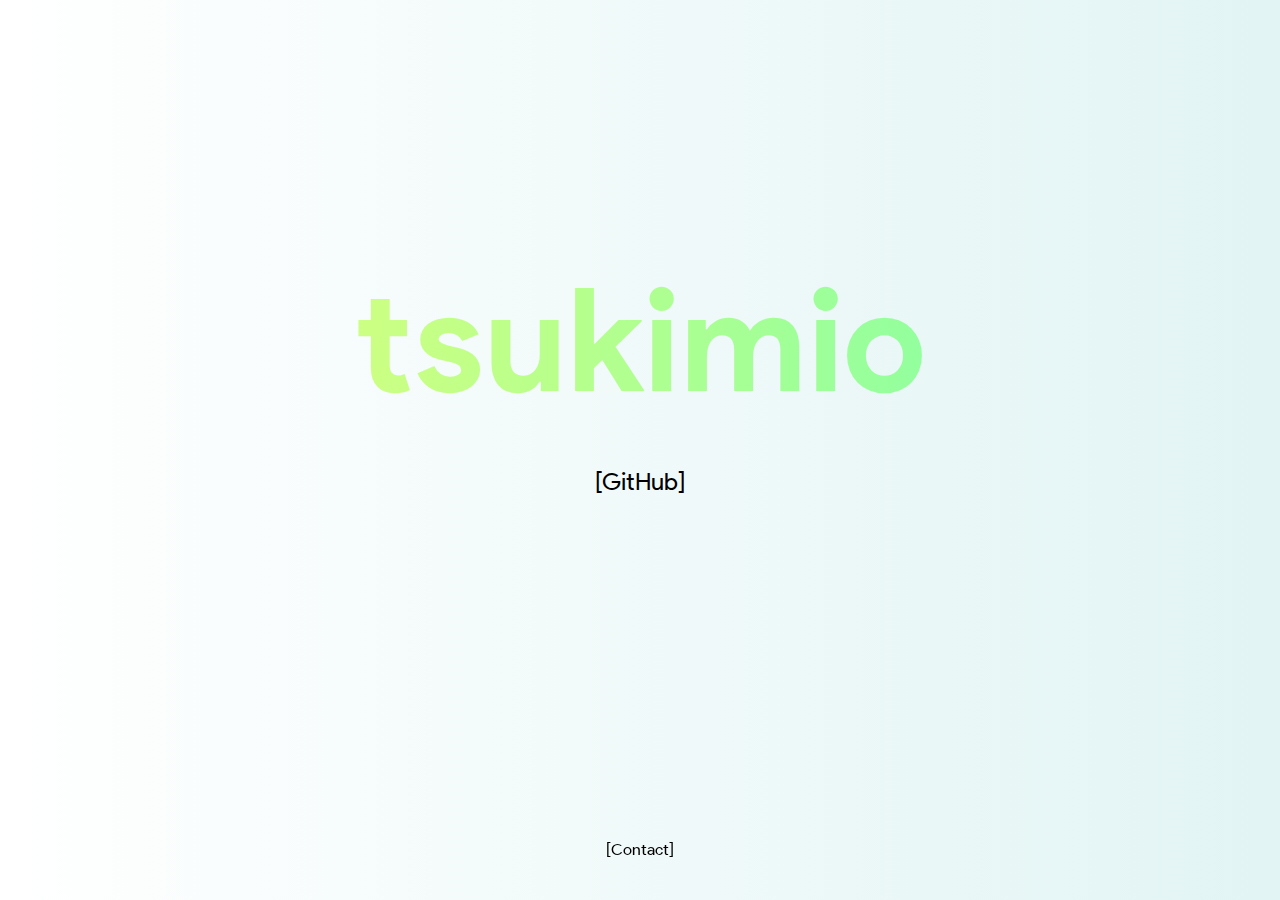
<file: index.html>
<!DOCTYPE html>
<html lang="en">
    <head>
        <!-- meta -->
        <meta charset="UTF-8">
        <meta name="viewport" content="width=device-width, initial-scale=1.0">
        <meta content="tsukimio" property="og:title" />
        <meta content="https://tsukim.io" property="og:url" />
        <meta content="#bae9fc" name="theme-color" />

        <!-- favicon -->
        <link rel="icon" type="image/svg+xml" href="/assets/images/logo.svg" sizes="any">

        <!-- css -->
        <link rel="stylesheet" href="/assets/css/main.css">

        <!-- tracking -->
        <script async defer src="https://a.tsukim.io/latest.js"></script> 
        <noscript><img src="https://a.tsukim.io/noscript.gif" alt="" referrerpolicy="no-referrer-when-downgrade" /></noscript>

        <!-- title -->
        <title>tsukimio</title>
    </head>
    <body>
    <div class="framed">
        <h1>tsukimio</h1>
        <div class="links">
            <p>[ </p><a href="https://github.com/tsukimio">GitHub</a><p> ]</p>
        </div>
        <div class="links">
            <p>[ </p><a href="mailto:hi@tsukim.io">Contact</a><p> ]</p>
        </div>
    </div>
    </body>
</html>
</file>
<file: assets/css/main.css>
@font-face {
    font-family: 'Product Sans';
    src: url('/assets/fonts/ProductSans-Regular.woff');
    font-weight: normal;
}
@font-face {
    font-family: 'Product Sans';
    src: url('/assets/fonts/ProductSans-Bold.woff');
    font-weight: bold;
}

:root {
        background: linear-gradient(90deg, #FFF 0%, #E2F4F4 100%);
    }

::selection {
    background: #7cc2ff73;
}

h1 {
    font-family: 'Product Sans', sans-serif;
    font-size: 9rem;
    font-weight: bold;
    text-align: center;
    margin-bottom: 1rem;
    margin-top: 20%;
    background:linear-gradient(to right,#efff72,#70ffae,#72e5ff, #747eff) left/300% 100%;
    -webkit-background-clip: text;
    background-clip: text;
    -webkit-text-fill-color: transparent;
    animation:change 15s infinite linear alternate;
}

@keyframes change {
    to {
      background-position:right;
    }
  }

.links {
    display: flex;
    justify-content: center;
    align-items: center;
    flex-wrap: wrap;
    font-family: 'Product Sans', sans-serif;
    font-weight: normal;
    font-size: 1.5rem;
}

.links:nth-child(3) {
    bottom: 0%;
    font-size: 1rem;
    position: fixed;
    left: 50%;
    transform: translate(-50%, -50%);
}

a:link, a:visited, a:hover, a:active {
    color: #000;
    text-decoration: none;
}

a {
    margin-right: 0;
    margin-left: 0;
    transition: 0.7s ease;
}

a:hover {
    margin-left: 1rem;
    margin-right: 1rem;
    transition: 0.7s ease;
}

@media (prefers-color-scheme: dark) {
    :root {
        background: linear-gradient(90deg, #000 0%, #1D1B1B 100%);
    }
    .links {
        color: #fff;
    }
    a:link, a:visited, a:hover, a:active, a {
        color: #fff;
    }
}

@media (max-width: 450px) {
    h1 {
        font-size: 5rem;
    }
    .links {
        font-size: 1rem;
    }
}
</file>
